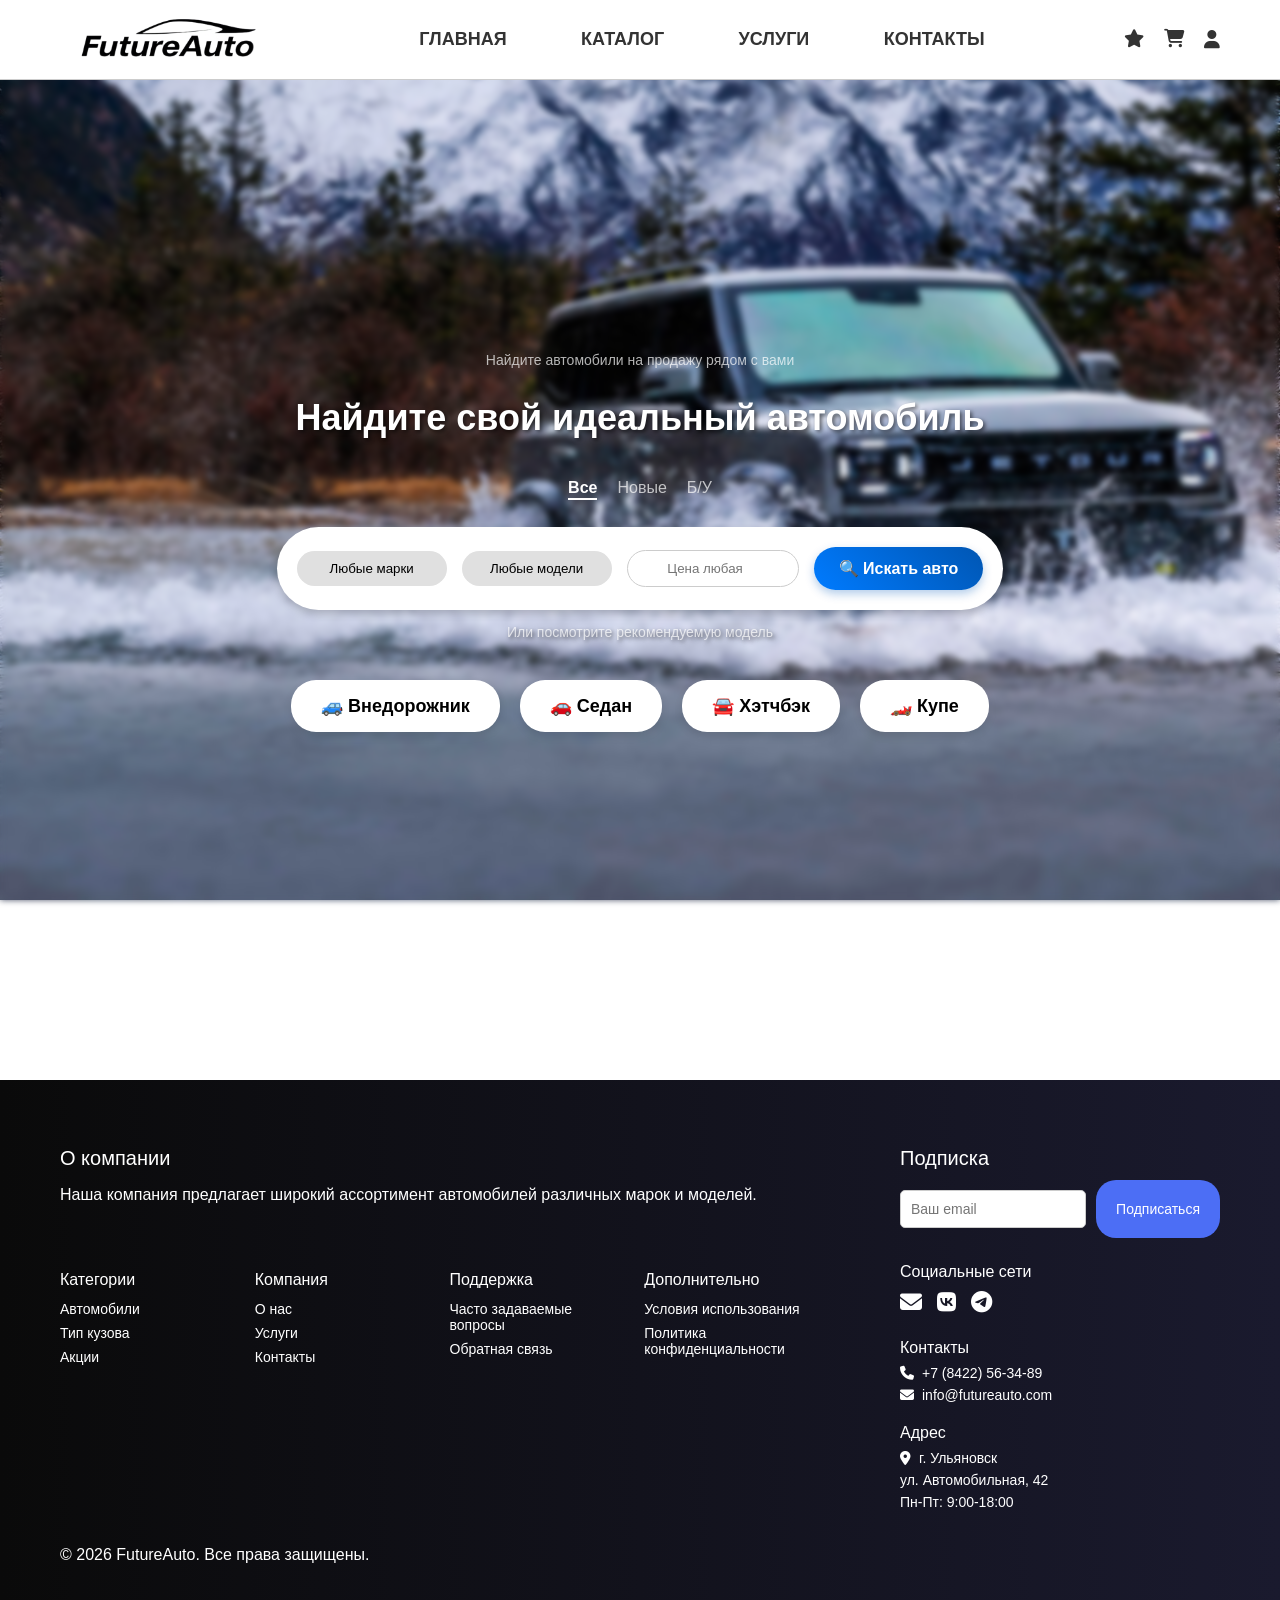
<file: index.html>
<!DOCTYPE html>
<html lang="ru">
  <head>
    <meta charset="UTF-8">
    <meta name="viewport" content="width=device-width, initial-scale=1.0">
    <title>FutureAuto</title>
    <link href="https://fonts.googleapis.com/css2?family=Inter:wght@400;600&display=swap" rel="stylesheet">
    <link rel="stylesheet" href="https://cdnjs.cloudflare.com/ajax/libs/font-awesome/6.4.0/css/all.min.css">
    <script type="module" src="js/app.js"></script>
    <script src="js/header.js"></script>
    <script src="js/footer.js"></script>
	<link rel="icon" href="favicon.ico" type="image/x-icon">
  </head>
  <body>
    <div id="main-content"></div>
  </body>
</html>
</file>
